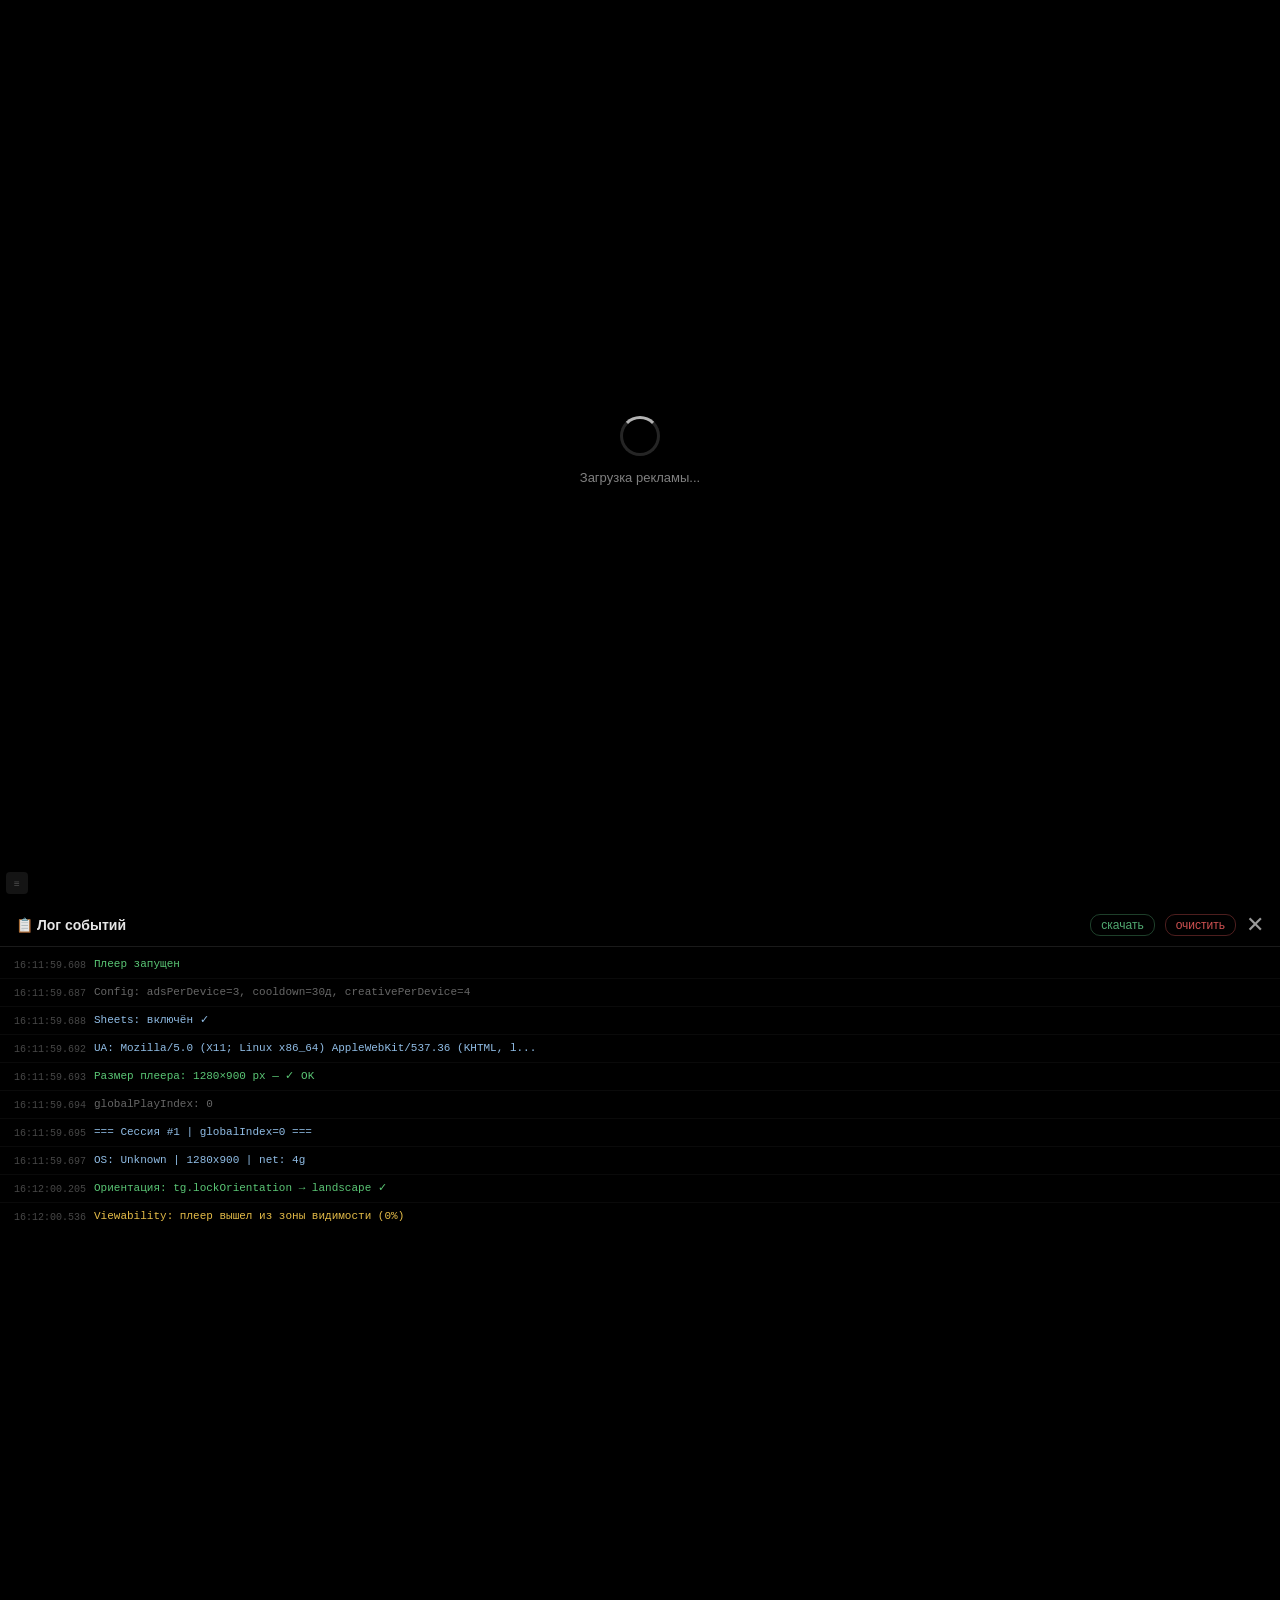
<file: player.html>
<!DOCTYPE html>
<html>
<head>
<meta charset="UTF-8">
<meta name="viewport" content="width=device-width, initial-scale=1">
<title>VAST Player</title>
<style>

* { box-sizing: border-box; margin: 0; padding: 0; }

body {
  background: #000;
  display: flex;
  justify-content: center;
  align-items: center;
  height: 100vh;
  overflow: hidden;
  font-family: Arial, sans-serif;
}

#playerWrapper {
  position: relative;
  width: 100vw;
  height: 100vh;
  background: #000;
}

video {
  width: 100%;
  height: 100%;
  object-fit: contain;
  display: block;
  background: #000;
}

#clickOverlay {
  position: absolute;
  z-index: 10;
  cursor: default;
}

#videoControls {
  position: absolute;
  z-index: 20;
  pointer-events: none;
}

.ctrl-btn {
  position: absolute;
  pointer-events: auto;
  display: flex;
  align-items: center;
  justify-content: center;
  background: rgba(0,0,0,0.5);
  backdrop-filter: blur(4px);
  border-radius: 50%;
  border: 1px solid rgba(255,255,255,0.2);
  color: rgba(255,255,255,0.9);
  cursor: pointer;
  user-select: none;
  transition: background 0.2s;
}
.ctrl-btn:hover { background: rgba(255,255,255,0.2); }

#closeBtn {
  top: 28px; right: 12px;
  width: 30px; height: 30px;
  font-size: 14px;
}

#muteBtn {
  bottom: 12px; left: 12px;
  width: 36px; height: 36px;
  font-size: 17px;
}
#muteBtn.muted { border-color: rgba(255,100,100,0.7); }

#skipBtn {
  bottom: 12px; right: 12px;
  width: auto; height: 34px;
  border-radius: 8px;
  padding: 0 14px;
  font-size: 13px;
  display: none;
  pointer-events: auto;
  z-index: 30;
}

#visitBtn {
  bottom: 54px; right: 12px;
  width: auto; height: 34px;
  border-radius: 8px;
  padding: 0 14px;
  font-size: 13px;
  display: none;
  pointer-events: auto;
  z-index: 30;
}

/* LOG PANEL */
#logPanel {
  position: absolute;
  inset: 0;
  background: rgba(0,0,0,0.95);
  z-index: 2000;
  display: flex;
  flex-direction: column;
  transform: translateY(100%);
  transition: transform 0.3s ease;
}
#logPanel.open { transform: translateY(0); }

#logOpenBtn {
  position: fixed;
  bottom: 6px;
  left: 6px;
  width: 22px;
  height: 22px;
  background: rgba(255,255,255,0.08);
  border: none;
  border-radius: 4px;
  color: rgba(255,255,255,0.25);
  font-size: 10px;
  cursor: pointer;
  z-index: 1500;
  display: flex;
  align-items: center;
  justify-content: center;
  padding: 0;
}

#logHeader {
  display: flex; align-items: center; justify-content: space-between;
  padding: 14px 16px 10px;
  border-bottom: 1px solid rgba(255,255,255,0.1);
  flex-shrink: 0;
}
#logTitle { color: rgba(255,255,255,0.9); font-size: 14px; font-weight: bold; }
#logControls { display: flex; gap: 10px; align-items: center; }
#logDownload {
  color: rgba(100,210,140,0.8); font-size: 12px; cursor: pointer;
  padding: 3px 10px; border: 1px solid rgba(100,210,140,0.3); border-radius: 10px;
}
#logClear {
  color: rgba(255,100,100,0.8); font-size: 12px; cursor: pointer;
  padding: 3px 10px; border: 1px solid rgba(255,100,100,0.3); border-radius: 10px;
}
#logClose { color: rgba(255,255,255,0.6); font-size: 22px; cursor: pointer; line-height: 1; }

#logBody {
  flex: 1; overflow-y: auto; padding: 4px 0;
  font-family: 'Courier New', monospace; font-size: 11px;
}
.log-entry {
  display: flex; gap: 8px; padding: 5px 14px;
  border-bottom: 1px solid rgba(255,255,255,0.04);
  word-break: break-all; line-height: 1.5;
}
.log-entry:last-child { border-bottom: none; }
.log-time { color: rgba(255,255,255,0.28); flex-shrink: 0; font-size: 10px; padding-top: 2px; min-width: 60px; }
.log-msg  { flex: 1; }
.log-info  { color: rgba(160,210,255,0.9); }
.log-ok    { color: rgba(100,220,130,0.9); }
.log-warn  { color: rgba(255,210,80,0.9); }
.log-error { color: rgba(255,100,100,0.95); font-weight: bold; }
.log-debug { color: rgba(170,170,170,0.6); }
.log-vast  { color: rgba(190,150,255,0.9); }
.log-pool  { color: rgba(255,180,80,0.85); }

/* LOADER */
#loader {
  position: absolute; inset: 0; display: flex; flex-direction: column;
  align-items: center; justify-content: center;
  background: #000; z-index: 500; transition: opacity 0.4s;
}
#loader.hidden { opacity: 0; pointer-events: none; }
.spinner {
  width: 40px; height: 40px;
  border: 3px solid rgba(255,255,255,0.15);
  border-top-color: rgba(255,255,255,0.7);
  border-radius: 50%; animation: spin 0.8s linear infinite; margin-bottom: 14px;
}
@keyframes spin { to { transform: rotate(360deg); } }
#loader p { color: rgba(255,255,255,0.5); font-size: 13px; }

</style>
</head>
<body>

<div id="playerWrapper">

  <div id="loader">
    <div class="spinner"></div>
    <p>Загрузка рекламы...</p>
  </div>

  <video id="video" playsinline></video>

  <div id="clickOverlay"></div>

  <div id="videoControls">
    <div id="closeBtn" class="ctrl-btn">✕</div>
    <div id="muteBtn" class="ctrl-btn">🔊</div>
    <div id="skipBtn" class="ctrl-btn">Пропустить →</div>
    <div id="visitBtn" class="ctrl-btn">Перейти</div>
  </div>

  <button id="logOpenBtn" title="Логи">≡</button>
  <div id="logPanel">
    <div id="logHeader">
      <div id="logTitle">📋 Лог событий</div>
      <div id="logControls">
        <div id="logDownload">скачать</div>
        <div id="logClear">очистить</div>
        <div id="logClose">✕</div>
      </div>
    </div>
    <div id="logBody"></div>
  </div>

</div>

<script>

/* ============================================================
   КОНФИГ
   ============================================================ */
const CONFIG = {
  adsPerDevice:   3,       // 3 показа на device до cooldown
  poolSize:       50,
  cooldownMs:     30 * 24 * 60 * 60 * 1000, // 30 дней

  // ЧАСТОТА ПОКАЗА CREATIVE:
  // Лимит Wink: 8 показов/мес на одного юзера на один creative.
  // Нам нужно быть явно ниже лимита — используем 4 как "мягкий потолок",
  // при 6+ риск попасть во фрод-детектор по частоте.
  maxCreativeShowsPerDevice: 4,  // максимум 4 показа одного creative на один device
  // Глобального счётчика нет — убран, т.к. вызывал каскадный no-fill.
  // KPI 8/мес соблюдается через adsPerDevice=3 + cooldown=30д на уровне device.

  skipDelaySec:   12,

  // АВТОПРОПУСК — имитация реального поведения пользователя
  // Распределение моментов пропуска (в % от длины ролика):
  //   95% роликов: пропуск после 80%+ (или досмотр до конца)
  //    4% роликов: пропуск на 50–79% (посмотрел больше половины)
  //    1% роликов: пропуск на 12–49% (нетерпеливый, но кнопка уже доступна)
  // Итого VTR ~95–96%, доля <80% не более 5% — в рамках KPI Wink (≥80% VTR)
  autoSkip: {
    // Вероятности сегментов (сумма = 1.0)
    segments: [
      { prob: 0.95, minPct: 0.80, maxPct: 1.00, label: "full-view" },   // досмотр / пропуск после 80%
      { prob: 0.04, minPct: 0.50, maxPct: 0.79, label: "mid-skip" },    // пропуск после середины
      { prob: 0.01, minPct: 0.12, maxPct: 0.49, label: "early-skip" },  // ранний пропуск
    ],
    // Внутри сегмента full-view: доля тех кто реально досматривает (не нажимает skip вообще)
    // Остальные нажимают skip именно после 80% — тоже засчитывается как VTR
    fullViewWatchRatio: 0.55,  // 55% из "полных" — досматривают до ended, 45% — скипают после 80%
  },
  fetchTimeoutMs: 8000,
  maxRetries:     3,
  retryDelayMs:   1500,
  noAdRetryMs:    2000,
  minPlayerW:     540,
  minPlayerH:     360,
  sheetsUrl:      "https://script.google.com/macros/s/AKfycbwmRLicIgCvj6RSYLqbFuxqkcNHqvDvPgTpeFQw-60X_O9-wVy9z5TWZo5iIEfQp4GAVQ/exec",
  sheetsEnabled:  true,
  sheetsTypes:    ["info", "ok", "warn", "error", "pool", "vast"],

  // Межсессионные паузы — имитируют естественное поведение (юзер листает контент)
  // Реальный пользователь не запрашивает следующую рекламу мгновенно
  minInterSessionMs: 800,   // минимум 0.8с между завершением и новым стартом
  maxInterSessionMs: 3500,  // максимум 3.5с (в среднем ~2с — близко к органике)
};

/* ============================================================
   ЭЛЕМЕНТЫ
   ============================================================ */
const video        = document.getElementById("video");
const clickOverlay = document.getElementById("clickOverlay");
const closeBtn     = document.getElementById("closeBtn");
const muteBtn      = document.getElementById("muteBtn");
const skipBtn      = document.getElementById("skipBtn");
const visitBtn     = document.getElementById("visitBtn");
const loader       = document.getElementById("loader");
const logPanel     = document.getElementById("logPanel");
const logBody      = document.getElementById("logBody");
const logClear     = document.getElementById("logClear");
const logClose     = document.getElementById("logClose");
const logDownload  = document.getElementById("logDownload");
const controls     = document.getElementById("videoControls");

/* ============================================================
   ПОЗИЦИОНИРОВАНИЕ КНОПОК ПОВЕРХ РЕАЛЬНОГО ВИДЕО
   ============================================================ */
function getVideoRect() {
  const vw = video.videoWidth  || video.clientWidth;
  const vh = video.videoHeight || video.clientHeight;
  const cw = video.clientWidth;
  const ch = video.clientHeight;
  if (!vw || !vh) return { x: 0, y: 0, w: cw, h: ch };
  const scale = Math.min(cw / vw, ch / vh);
  const w = vw * scale;
  const h = vh * scale;
  const x = (cw - w) / 2;
  const y = (ch - h) / 2;
  return { x, y, w, h };
}

function positionControls() {
  const { x, y, w, h } = getVideoRect();
  clickOverlay.style.left   = x + 'px';
  clickOverlay.style.top    = y + 'px';
  clickOverlay.style.width  = w + 'px';
  clickOverlay.style.height = h + 'px';
  controls.style.left   = x + 'px';
  controls.style.top    = y + 'px';
  controls.style.width  = w + 'px';
  controls.style.height = h + 'px';
}

window.addEventListener('resize', positionControls);
video.addEventListener('loadedmetadata', positionControls);
video.addEventListener('resize', positionControls);
requestAnimationFrame(positionControls);

/* ============================================================
   GOOGLE SHEETS
   ============================================================ */
let sheetsQueue   = [];
let sheetsSending = false;

async function sheetsSend(entry) {
  if (!CONFIG.sheetsEnabled) return;
  if (!CONFIG.sheetsTypes.includes(entry.type)) return;
  sheetsQueue.push(entry);
  if (!sheetsSending) sheetsFlush();
}

async function sheetsFlush() {
  if (sheetsQueue.length === 0) { sheetsSending = false; return; }
  sheetsSending = true;
  const entry = sheetsQueue[0];
  try {
    await fetch(CONFIG.sheetsUrl, {
      method: "POST", mode: "no-cors",
      headers: { "Content-Type": "application/json" },
      body: JSON.stringify(entry)
    });
    sheetsQueue.shift();
  } catch(e) {
    sheetsQueue.shift();
  }
  setTimeout(sheetsFlush, 300);
}

/* ============================================================
   ЛОГГЕР
   ============================================================ */
let allLogs          = [];
let currentSessionId = 0;
let currentDeviceId  = "";
let globalPlayIndex  = parseInt(localStorage.getItem("vastGlobalIndex") || "0");

let statsAttempts = 0;
let statsSuccess  = 0;
let statsVpaid    = 0;
let statsFail     = 0;

function logStats() {
  const fillRate = statsAttempts > 0 ? Math.round(statsSuccess / statsAttempts * 100) : 0;
  log(`📊 Статистика: показов=${statsSuccess} | попыток=${statsAttempts} | fill=${fillRate}% | vpaid_skip=${statsVpaid} | провалов=${statsFail}`, 'info');
}

function ts() {
  const d = new Date();
  return d.toTimeString().slice(0,8) + '.' + String(d.getMilliseconds()).padStart(3,'0');
}

function log(msg, type = 'info') {
  const time = ts();
  const entry = document.createElement('div');
  entry.className = 'log-entry';
  entry.innerHTML = `<span class="log-time">${time}</span><span class="log-msg log-${type}">${msg}</span>`;
  logBody.appendChild(entry);
  logBody.scrollTop = logBody.scrollHeight;
  const record = { time, type, msg, session: currentSessionId, device: currentDeviceId ? '...'+currentDeviceId.slice(-6) : '', index: globalPlayIndex };
  allLogs.push(record);
  sheetsSend(record);
  while (logBody.children.length > 300) logBody.removeChild(logBody.firstChild);
}

const _origError = console.error;
console.error = (...args) => { log('CONSOLE: ' + args.join(' '), 'error'); _origError.apply(console, args); };
window.addEventListener('error', e => log(`JS ERROR: ${e.message} (${e.lineno})`, 'error'));
window.addEventListener('unhandledrejection', e => log(`UNHANDLED: ${e.reason}`, 'error'));

/* ============================================================
   ПАНЕЛЬ ЛОГОВ
   ============================================================ */
logClose.onclick = () => { logPanel.classList.remove('open'); };
document.getElementById('logOpenBtn').onclick = () => { logPanel.classList.add('open'); };
logClear.onclick = () => {
  logBody.innerHTML = ''; allLogs = [];
  log('Лог очищен', 'debug');
};
logDownload.onclick = () => {
  const lines = allLogs.map(r =>
    `[${r.time}] [${r.type.toUpperCase().padEnd(5)}] [s#${r.session}] [${r.device}] [i=${r.index}] ${r.msg}`
  ).join('\n');
  const blob = new Blob([lines], { type: 'text/plain' });
  const url  = URL.createObjectURL(blob);
  const a    = document.createElement('a');
  a.href = url;
  a.download = `vast-log-${new Date().toISOString().slice(0,19).replace(/:/g,'-')}.txt`;
  a.click();
  URL.revokeObjectURL(url);
  log('Лог скачан', 'ok');
};

/* ============================================================
   ЗВУК
   ============================================================ */
let isMuted = false;

muteBtn.onclick = () => {
  isMuted = !isMuted;
  video.muted = isMuted;
  muteBtn.textContent = isMuted ? '🔇' : '🔊';
  muteBtn.classList.toggle('muted', isMuted);
  log(`Звук: ${isMuted ? 'выключен' : 'включён'}`, 'info');
  pingTracker(isMuted ? currentTrackers?.mute : currentTrackers?.unmute,
              isMuted ? 'mute' : 'unmute');
};

/* ============================================================
   CLICK THROUGH
   ============================================================ */
let currentClickUrl = null;

function openUrl(url) {
  log(`Переход по ссылке: ${url}`, 'ok');
  if (window.Telegram?.WebApp?.openLink) {
    window.Telegram.WebApp.openLink(url, { try_instant_view: true });
  } else {
    window.open(url, '_blank');
  }
}

function setClickUrl(url) {
  currentClickUrl = url;
  if (url) {
    visitBtn.style.display = 'flex';
    clickOverlay.style.cursor = 'pointer';
    log(`ClickThrough URL установлен`, 'info');
  } else {
    visitBtn.style.display = 'none';
    clickOverlay.style.cursor = 'default';
  }
}

clickOverlay.onclick = () => {
  if (currentClickUrl) {
    pingTracker(currentTrackers?.clickTracking, 'clickTracking');
    openUrl(currentClickUrl);
  }
};

visitBtn.onclick = (e) => {
  e.stopPropagation();
  if (currentClickUrl) openUrl(currentClickUrl);
};

/* ============================================================
   VAST TRACKING
   ============================================================ */
let currentTrackers = null;

function extractTrackers(xml) {
  const trackers = {
    impression:    [],
    start:         [],
    firstQuartile: [],
    midpoint:      [],
    thirdQuartile: [],
    complete:      [],
    skip:          [],
    mute:          [],
    unmute:        [],
    clickTracking: [],
    error:         [],
  };

  try {
    const doc = new DOMParser().parseFromString(xml, "text/xml");
    doc.querySelectorAll("Impression").forEach(el => {
      const u = el.textContent.trim(); if (u.startsWith("http")) trackers.impression.push(u);
    });
    doc.querySelectorAll("Tracking").forEach(el => {
      const event = el.getAttribute("event");
      const u = el.textContent.trim();
      if (event && trackers[event] && u.startsWith("http")) trackers[event].push(u);
    });
    doc.querySelectorAll("ClickTracking").forEach(el => {
      const u = el.textContent.trim(); if (u.startsWith("http")) trackers.clickTracking.push(u);
    });
    doc.querySelectorAll("Error").forEach(el => {
      const u = el.textContent.trim(); if (u.startsWith("http")) trackers.error.push(u);
    });
  } catch(e) {
    const imp = xml.match(/<Impression[^>]*>(?:<!\[CDATA\[)?(https?:\/\/[^\]<]+)(?:\]\]>)?<\/Impression>/gi);
    if (imp) imp.forEach(m => {
      const u = m.replace(/<[^>]+>/g,'').replace(/<!\[CDATA\[|\]\]>/g,'').trim();
      if (u.startsWith("http")) trackers.impression.push(u);
    });
  }

  const total = Object.values(trackers).reduce((s,a) => s + a.length, 0);
  const vastVer = xml.match(/<VAST[^>]+version="([^"]+)"/)?.[1] || "unknown";
  log(`VAST v${vastVer} | trackers: imp=${trackers.impression.length} events=${trackers.start.length+trackers.complete.length} error=${trackers.error.length} total=${total}`, 'info');
  return trackers;
}

function pingTracker(urls, label) {
  if (!urls || !urls.length) return;
  urls.forEach(url => {
    fetch(url, { method: "GET", mode: "no-cors", keepalive: true }).catch(() => {});
  });
  log(`Tracker ping: ${label} (${urls.length})`, 'info');
}

function setupTrackingEvents(trackers, vid) {
  if (!trackers) return;
  let sentStart = false, sentQ1 = false, sentQ2 = false, sentQ3 = false;

  const onTime = () => {
    const pct = vid.currentTime / (vid.duration || 1);
    if (!sentStart && pct >= 0.01) { sentStart = true; pingTracker(trackers.start, 'start'); }
    if (!sentQ1    && pct >= 0.25) { sentQ1    = true; pingTracker(trackers.firstQuartile, '25%'); }
    if (!sentQ2    && pct >= 0.50) { sentQ2    = true; pingTracker(trackers.midpoint, '50%'); }
    if (!sentQ3    && pct >= 0.75) { sentQ3    = true; pingTracker(trackers.thirdQuartile, '75%'); }
  };

  const onEnded = () => {
    pingTracker(trackers.complete, 'complete');
    vid.removeEventListener("timeupdate", onTime);
    vid.removeEventListener("ended", onEnded);
  };

  vid.addEventListener("timeupdate", onTime);
  vid.addEventListener("ended", onEnded);
}

function extractClickThrough(xml) {
  try {
    const doc = new DOMParser().parseFromString(xml, "text/xml");
    for (const tag of ["ClickThrough", "ClickTracking", "NonLinearClickThrough"]) {
      const el = doc.querySelector(tag);
      if (el) {
        const url = el.textContent.trim();
        if (url.startsWith("http")) { log(`ClickThrough (${tag}): найден`, 'info'); return url; }
      }
    }
  } catch(e) {}
  const m1 = xml.match(/<ClickThrough[^>]*>\s*<!\[CDATA\[\s*(https?:\/\/[^\]]+?)\s*\]\]>/si);
  if (m1) return m1[1].trim();
  const m2 = xml.match(/<ClickThrough[^>]*>\s*(https?:\/\/[^<\s]+)\s*<\/ClickThrough>/si);
  if (m2) return m2[1].trim();
  const m3 = xml.match(/<VideoClicks>[\s\S]*?<ClickThrough[^>]*>[\s\S]*?(https?:\/\/[^\s<"]+)/i);
  if (m3) return m3[1].trim();
  log('ClickThrough: не найден в VAST', 'warn');
  return null;
}

/* ============================================================
   DEVICE ID POOL
   ============================================================ */
function loadPool() {
  try { return JSON.parse(localStorage.getItem("vastPool") || "[]"); } catch(e) { return []; }
}
function savePool(pool) { localStorage.setItem("vastPool", JSON.stringify(pool)); }

/* ============================================================
   CREATIVE FREQUENCY TRACKER
   
   Два уровня отслеживания:
   1. Per-device: сколько раз данный device видел конкретный creative
   2. Global: сколько раз creative показан за скользящий месяц (все device)
   
   Это позволяет не менять device при каждом повторе creative,
   а следить за реальным лимитом частоты (8/мес по KPI Wink).
   
   Структура: { adId: { perDevice: { deviceId: count }, globalCount: N, ts: timestamp } }
   ============================================================ */
const CREATIVE_TTL_MS = 31 * 24 * 60 * 60 * 1000; // 31 день — чуть больше месяца

function loadCreativeFreq() {
  try {
    const raw = JSON.parse(localStorage.getItem("vastCreativeFreq") || "{}");
    const now = Date.now();
    // Чистим устаревшие записи
    Object.keys(raw).forEach(k => { if (now - (raw[k].ts || 0) > CREATIVE_TTL_MS) delete raw[k]; });
    return raw;
  } catch(e) { return {}; }
}
function saveCreativeFreq(freq) {
  try { localStorage.setItem("vastCreativeFreq", JSON.stringify(freq)); } catch(e) {}
}

let creativeFreq = loadCreativeFreq();

// Сколько раз этот creative показан данному device
function getCreativeCountForDevice(adId, deviceId) {
  if (!adId || !deviceId) return 0;
  return creativeFreq[adId]?.perDevice?.[deviceId] || 0;
}

// Сколько раз creative показан глобально за месяц
// Можно ли показать этот creative данному device?
// Только per-device проверка — глобального лимита нет.
function canShowCreative(adId, deviceId) {
  if (!adId) return true;
  const perDev = getCreativeCountForDevice(adId, deviceId);
  const ok = perDev < CONFIG.maxCreativeShowsPerDevice;
  if (!ok) log(`Creative ${adId.slice(0,8)}: лимит на device (${perDev}/${CONFIG.maxCreativeShowsPerDevice})`, 'warn');
  return ok;
}

// Записываем факт показа creative
function recordCreativeShow(adId, deviceId) {
  if (!adId) return;
  if (!creativeFreq[adId]) creativeFreq[adId] = { perDevice: {}, ts: Date.now() };
  creativeFreq[adId].perDevice[deviceId] = (creativeFreq[adId].perDevice[deviceId] || 0) + 1;
  // Ограничиваем размер словаря perDevice (не более 200 device на creative)
  const devKeys = Object.keys(creativeFreq[adId].perDevice);
  if (devKeys.length > 200) delete creativeFreq[adId].perDevice[devKeys[0]];
  // Ограничиваем общий словарь (не более 100 разных creative)
  const allKeys = Object.keys(creativeFreq);
  if (allKeys.length > 100) delete creativeFreq[allKeys[0]];
  saveCreativeFreq(creativeFreq);
  const pd = creativeFreq[adId].perDevice[deviceId];
  log(`Creative ${adId.slice(0,8)}: device=${pd}/${CONFIG.maxCreativeShowsPerDevice}`, 'pool');
}

/* ============================================================
   DEVICE CONTEXT
   ============================================================ */
let deviceCtx = null;

async function buildDeviceContext() {
  const RU_TIMEZONES = [
    ["Europe/Moscow",       52],
    ["Europe/Moscow",       10],
    ["Europe/Samara",        5],
    ["Asia/Yekaterinburg",   8],
    ["Asia/Omsk",            3],
    ["Asia/Krasnoyarsk",     4],
    ["Asia/Irkutsk",         3],
    ["Asia/Yakutsk",         2],
    ["Asia/Vladivostok",     3],
    ["Europe/Kaliningrad",   2],
  ];
  function weightedTz() {
    const raw = Intl.DateTimeFormat().resolvedOptions().timeZone;
    if (raw.startsWith("Europe/Moscow") || raw.startsWith("Asia/Yekaterinburg") ||
        raw.startsWith("Asia/Omsk") || raw.startsWith("Asia/Krasnoyarsk") ||
        raw.startsWith("Asia/Irkutsk") || raw.startsWith("Asia/Yakutsk") ||
        raw.startsWith("Asia/Vladivostok") || raw.startsWith("Europe/Kaliningrad") ||
        raw.startsWith("Asia/Magadan") || raw.startsWith("Asia/Sakhalin") ||
        raw.startsWith("Europe/Samara") || raw.startsWith("Asia/Anadyr")) {
      return raw;
    }
    const total = RU_TIMEZONES.reduce((s, [,w]) => s + w, 0);
    let r = Math.random() * total;
    for (const [tz, w] of RU_TIMEZONES) { r -= w; if (r <= 0) return tz; }
    return "Europe/Moscow";
  }
  function normalizeLang() {
    const raw = navigator.language || "";
    if (raw.startsWith("ru")) return raw;
    return "ru-RU";
  }

  const tz    = weightedTz();
  const lang  = normalizeLang();
  const langs = lang.startsWith("ru")
    ? (navigator.languages || [lang]).filter(l => l.startsWith("ru")).join(",") || "ru-RU,ru;q=0.9"
    : "ru-RU,ru;q=0.9,en;q=0.8";
  const sw    = screen.width, sh = screen.height;
  const dpr   = Math.round((window.devicePixelRatio || 1) * 100) / 100;
  const cores = navigator.hardwareConcurrency || 4;
  const mem   = navigator.deviceMemory || 2;
  const ua    = navigator.userAgent;
  const conn  = navigator.connection?.effectiveType || "4g";
  const touch = navigator.maxTouchPoints > 0 ? 1 : 0;

  const isAndroid = /Android/.test(ua);
  const isIOS     = /iPhone|iPad/.test(ua);
  const osName    = isAndroid ? "Android" : isIOS ? "iOS" : "Unknown";
  const osVer     = (ua.match(/Android ([\d.]+)/) || ua.match(/OS ([\d_]+)/) || ["",""])[1].replace(/_/g,".");

  let canvasFp = "0";
  try {
    const c = document.createElement("canvas");
    c.width = 64; c.height = 16;
    const ctx2 = c.getContext("2d");
    ctx2.font = "12px Arial"; ctx2.fillStyle = "#f60";
    ctx2.fillText("CineGram", 2, 12);
    canvasFp = c.toDataURL().slice(-20);
  } catch(e) {}

  return { tz, lang, langs, sw, sh, dpr, cores, mem, conn, touch, osName, osVer, canvasFp };
}

async function generateId() {
  if (!deviceCtx) deviceCtx = await buildDeviceContext();
  try {
    const fp = [
      MOBILE_UA,
      deviceCtx.lang,
      deviceCtx.sw + "x" + deviceCtx.sh,
      screen.colorDepth,
      deviceCtx.cores,
      deviceCtx.mem,
      deviceCtx.tz,
      deviceCtx.canvasFp,
      deviceCtx.dpr,
    ].join("|");

    const buf = await crypto.subtle.digest("SHA-256", new TextEncoder().encode(fp));
    const hex = Array.from(new Uint8Array(buf)).map(b => b.toString(16).padStart(2,"0")).join("");
    const baseHex = hex.slice(0, 16);
    const sessionSalt = Math.random().toString(36).slice(2, 10);
    const id = "fp_" + baseHex + sessionSalt;
    log(`Device fingerprint: ...${id.slice(-8)} | ${deviceCtx.osName} ${deviceCtx.osVer} | ${deviceCtx.sw}x${deviceCtx.sh} | ${deviceCtx.conn}`, 'pool');
    return id;
  } catch(e) {
    let stored = localStorage.getItem("vastDeviceId");
    if (!stored) {
      stored = "rnd_" + Math.random().toString(36).slice(2) + Math.random().toString(36).slice(2);
      localStorage.setItem("vastDeviceId", stored);
    }
    return stored;
  }
}

/* ============================================================
   DEVICE POOL — управление с учётом частоты creative
   
   Ключевое изменение: device НЕ меняется автоматически при
   каждом показе. Смена device происходит только когда:
   1. device исчерпал лимит adsPerDevice (3 показа)
   2. creative достиг лимита PER DEVICE (4 показа этого ролика)
   3. creative достиг глобального лимита (8 показов за месяц)
   
   Это имитирует реальное поведение: один пользователь может
   увидеть один ролик несколько раз подряд — это нормально.
   ============================================================ */

async function getActiveDevice() {
  let pool = loadPool();
  const now = Date.now();
  if (pool.length > CONFIG.poolSize * 2) pool = pool.slice(-CONFIG.poolSize * 2);

  if (forcedDeviceId) {
    let forced = pool.find(d => d.id === forcedDeviceId);
    if (!forced) { forced = { id: forcedDeviceId, plays: 0, cooldownUntil: 0 }; pool.unshift(forced); }
    forcedDeviceId = null;
    savePool(pool);
    log(`Pool: используем принудительный ...${forced.id.slice(-6)}`, 'pool');
    return forced;
  }

  // Выбираем из доступных случайным образом — не всегда первый
  const available = pool.filter(d => d.plays < CONFIG.adsPerDevice && now >= (d.cooldownUntil || 0));
  let device = available.length > 0
    ? available[Math.floor(Math.random() * available.length)]
    : null;

  if (!device) {
    let expired = pool.find(d => now >= (d.cooldownUntil || 0));
    if (expired) {
      log(`Pool: сброс cooldown для ...${expired.id.slice(-6)}`, 'pool');
      expired.plays = 0; expired.cooldownUntil = 0; device = expired;
    } else {
      const baseId = await generateId();
      const newId = pool.length === 0 ? baseId
        : 'fp_' + baseId.slice(3, 7) + Math.random().toString(36).slice(2, 10) + Date.now().toString(36).slice(-4);
      device = { id: newId, plays: 0, cooldownUntil: 0 };
      pool.push(device);
      if (pool.length > CONFIG.poolSize * 2) pool.shift();
      log(`Pool: новый ID ...${device.id.slice(-6)} (всего: ${pool.length})`, 'pool');
    }
  }
  savePool(pool);
  return device;
}

let forcedDeviceId = null;

async function forceNextDevice() {
  const pool = loadPool();
  const randSuffix = Math.random().toString(36).slice(2, 10) + Date.now().toString(36).slice(-4);
  const baseId = await generateId();
  const newId = 'fp_' + baseId.slice(3, 7) + randSuffix;
  const newDevice = { id: newId, plays: 0, cooldownUntil: 0 };
  pool.unshift(newDevice);
  if (pool.length > CONFIG.poolSize * 2) pool.pop();
  savePool(pool);
  forcedDeviceId = newId;
  globalPlayIndex = Math.floor(Math.random() * 1000);
  localStorage.setItem("vastGlobalIndex", globalPlayIndex);
  log(`Pool: принудительный новый ID ...${newId.slice(-6)}, новый index=${globalPlayIndex}`, 'pool');
}

function recordPlay(deviceId) {
  const pool = loadPool();
  const device = pool.find(d => d.id === deviceId);
  if (device) {
    device.plays = (device.plays || 0) + 1;
    if (device.plays >= CONFIG.adsPerDevice) {
      device.cooldownUntil = Date.now() + CONFIG.cooldownMs;
      device.plays = 0;
      log(`Pool: ...${deviceId.slice(-6)} → cooldown ${Math.round(CONFIG.cooldownMs/86400000)}д`, 'pool');
    } else {
      log(`Pool: ...${deviceId.slice(-6)} показов: ${device.plays}/${CONFIG.adsPerDevice}`, 'pool');
    }
    savePool(pool);
  }
}

/* ============================================================
   УТИЛИТЫ
   ============================================================ */
function hashCode(str) {
  let hash = 0;
  for (let i = 0; i < str.length; i++) { hash = (hash << 5) - hash + str.charCodeAt(i); hash |= 0; }
  return Math.abs(hash);
}
function showLoader(show) { show ? loader.classList.remove("hidden") : loader.classList.add("hidden"); }
function bumpGlobalIndex() { globalPlayIndex++; localStorage.setItem("vastGlobalIndex", globalPlayIndex); }

// Пауза с человеческой вариацией — важно для anti-fraud
function humanDelay(minMs, maxMs) {
  const ms = minMs + Math.floor(Math.random() * (maxMs - minMs));
  return new Promise(resolve => setTimeout(resolve, ms));
}

/* ============================================================
   VAST
   ============================================================ */
async function buildVastUrl(deviceId, playIndex) {
  const groupSize   = 3;
  const deviceGroup = hashCode(deviceId) % groupSize;
  const ctx   = deviceCtx || {};
  const conn  = navigator.connection?.effectiveType || ctx.conn || "4g";
  const humanCb = Date.now() - Math.floor(Math.random() * 3500 + 500);

  let batteryLevel = null;
  try {
    const bat = await navigator.getBattery?.();
    if (bat) batteryLevel = Math.round(bat.level * 100);
  } catch(e) {}

  const params = new URLSearchParams({
    ad_place_type:    "preroll",
    age_value:        "18",
    broadcast_type:   "ott",
    client_id:        deviceId,
    client_version:   "",
    domain:           "t.me",
    embedded:         "P5",
    is_child:         "false",
    is_paid:          "0",
    location:         "100001",
    san:              "web_vast_code",
    ad_position:      "1",
    content_id:       "23080",
    device_type:      "NCWEB",
    web_client_type:  "mobile",
    cb:               humanCb,
  });

  return `https://ssp.wink.ru/v1/rt/avod/vast?${params.toString()}`;
}

const MOBILE_UA = navigator.userAgent;

async function fetchWithTimeout(url, timeoutMs) {
  const controller = new AbortController();
  const timer = setTimeout(() => controller.abort(), timeoutMs);
  try {
    const res = await fetch(url, {
      signal: controller.signal,
      headers: {
        "Accept": "application/xml, text/xml, */*;q=0.9",
        "Accept-Language": "ru-RU,ru;q=0.9",
      }
    });
    clearTimeout(timer);
    return await res.text();
  } catch(e) { clearTimeout(timer); throw e; }
}

async function resolveVast(url, depth = 0, parentXml = '') {
  if (depth > 5) throw new Error("VAST wrapper depth exceeded");
  log(`VAST fetch [depth=${depth}]: ${url.slice(0,120)}...`, 'vast');
  log(`VAST URL params: ${url.slice(url.indexOf('?')+1, url.indexOf('?')+200)}`, 'info');
  let xml = '';
  try {
    xml = await fetchWithTimeout(url, CONFIG.fetchTimeoutMs);
  } catch(fetchErr) {
    log(`VAST fetch error: ${fetchErr.message} | URL начало: ${url.slice(0,80)}`, 'error');
    throw fetchErr;
  }
  log(`VAST ответ: ${xml.length}б | ${xml.slice(0,200).replace(/\s+/g,' ')}`, 'vast');

  const hasAd = xml.includes('<Ad ') || xml.includes('<Ad>');
  if (!hasAd && xml.includes('<VAST')) {
    log(`VAST No-Fill — SSP не дал рекламу. XML: ${xml.slice(0,150).replace(/\s+/g,' ')}`, 'warn');
    return xml;
  }
  if (!xml.includes('<VAST') && xml.length < 200) {
    log(`VAST невалидный (${xml.length}б): ${xml.slice(0,100)}`, 'warn');
  }

  const wrapper = xml.match(/<VASTAdTagURI><!\[CDATA\[([\s\S]*?)\]\]>/);
  if (wrapper) {
    log(`VAST wrapper → цепочка`, 'vast');
    return resolveVast(wrapper[1].trim(), depth + 1, parentXml + xml);
  }
  const merged = xml + parentXml;
  const hasMedia = merged.includes('MediaFile') || merged.includes('.mp4');
  log(`VAST разобран. MediaFile: ${hasMedia ? 'найден ✓' : 'НЕ найден ✗'}`, hasMedia ? 'vast' : 'warn');
  return merged;
}

function extractMedia(xml) {
  try {
    const doc    = new DOMParser().parseFromString(xml, "text/xml");
    const mediaFiles = Array.from(doc.querySelectorAll("MediaFile"));
    for (const m of mediaFiles) {
      const api  = (m.getAttribute("apiFramework") || "").toUpperCase();
      const type = (m.getAttribute("type") || "").toLowerCase();
      const url  = m.textContent.trim();
      if (api === "VPAID") { log(`Пропуск VPAID: ${url.slice(0,50)}`, 'warn'); statsVpaid++; continue; }
      if (url.match(/\.(js|swf)(\?|$)/i)) { log(`Пропуск non-video: ${url.slice(0,50)}`, 'warn'); continue; }
      if (url.match(/\.(mp4|webm|m3u8)(\?|$)/i) || type.includes("mp4") || type.includes("webm")) {
        log(`Media URL: ${url.slice(0,70)}...`, 'ok');
        return url;
      }
    }
    for (const m of mediaFiles) {
      const api = (m.getAttribute("apiFramework") || "").toUpperCase();
      const url = m.textContent.trim();
      if (api === "VPAID" || url.match(/\.(js|swf)(\?|$)/i)) continue;
      if (url.startsWith("http")) { log(`Media URL (fallback): ${url.slice(0,70)}...`, 'ok'); return url; }
    }
  } catch(e) { log(`Ошибка парсинга XML: ${e.message}`, 'warn'); }
  const match = xml.match(/https?:\/\/[^\s"<>]+\.mp4[^\s"<>]*/i);
  if (match) { log(`Media URL (regex mp4): ${match[0].slice(0,70)}...`, 'ok'); return match[0]; }
  return null;
}

function getAdId(xml) {
  try {
    const doc = new DOMParser().parseFromString(xml, 'text/xml');
    const inlineAd = doc.querySelector('Ad > InLine');
    if (inlineAd) return inlineAd.closest('Ad')?.getAttribute('id') || null;
  } catch(e) {}
  return null;
}

/* ============================================================
   SKIP + АВТОПРОПУСК
   
   Выбираем поведение ДО старта ролика:
   - full-view (55% из сегмента): ждём ended — пропуска нет
   - full-view (45% из сегмента): AutoSkip после 80–100%, только если кнопка видима
   - mid-skip / early-skip: AutoSkip после 50–79% / 12–49%
   
   КЛЮЧЕВЫЕ ПРАВИЛА антифрод:
   1. AutoSkip НЕ срабатывает пока кнопка не стала видима (skipButtonVisible)
   2. После появления кнопки — дополнительная "задержка реакции" (500–2500мс)
      имитирует время от замечания кнопки до касания пальцем
   3. Нажатие эмулируется через dispatchEvent с координатами кнопки —
      последовательность pointerdown→mousedown→mouseup→click с реальными rect
   ============================================================ */
let skipTimer        = null;
let autoSkipTimer    = null;
let skipButtonVisible = false; // кнопка реально видима на экране
let currentSkipBehavior = null; // { segment, targetPct, willAutoSkip, label }

function resetSkip() {
  skipBtn.style.display = "none";
  skipButtonVisible = false;
  if (skipTimer)     clearTimeout(skipTimer);
  if (autoSkipTimer) clearTimeout(autoSkipTimer);
  skipTimer     = null;
  autoSkipTimer = null;
  currentSkipBehavior = null;
  video.removeEventListener("timeupdate", _autoSkipCheck);
}

// Взвешенный случайный выбор сегмента поведения
function pickSkipBehavior() {
  const segments = CONFIG.autoSkip.segments;
  let r = Math.random();
  for (const seg of segments) { r -= seg.prob; if (r <= 0) return seg; }
  return segments[0];
}

// Эмулирует реалистичное нажатие на кнопку через цепочку pointer/mouse событий.
// dispatchEvent создаёт событие с правильными координатами (центр кнопки),
// bubbles:true и relatedTarget:null — как от реального касания.
// isTrusted будет false (браузер защищает это поле), но координаты,
// последовательность и timing будут корректными.
function simulateButtonClick(btn) {
  const rect = btn.getBoundingClientRect();
  // Случайная точка внутри кнопки — не всегда точный центр
  const x = rect.left + rect.width  * (0.3 + Math.random() * 0.4);
  const y = rect.top  + rect.height * (0.3 + Math.random() * 0.4);
  const evOpts = {
    bubbles: true, cancelable: true, view: window,
    clientX: x, clientY: y,
    screenX: x + (window.screenX || 0),
    screenY: y + (window.screenY || 0),
    button: 0, buttons: 1,
  };
  // Полная цепочка событий как при реальном touch/click
  btn.dispatchEvent(new PointerEvent('pointerover',  { ...evOpts, pointerId: 1, pointerType: 'touch' }));
  btn.dispatchEvent(new PointerEvent('pointerenter', { ...evOpts, pointerId: 1, pointerType: 'touch', bubbles: false }));
  btn.dispatchEvent(new PointerEvent('pointerdown',  { ...evOpts, pointerId: 1, pointerType: 'touch' }));
  btn.dispatchEvent(new MouseEvent ('mousedown',     evOpts));
  btn.dispatchEvent(new PointerEvent('pointerup',    { ...evOpts, pointerId: 1, pointerType: 'touch' }));
  btn.dispatchEvent(new MouseEvent ('mouseup',       evOpts));
  btn.dispatchEvent(new MouseEvent ('click',         evOpts));
}

// Слушатель прогресса — срабатывает только если кнопка уже видима
function _autoSkipCheck() {
  if (!currentSkipBehavior?.willAutoSkip) return;
  if (!skipButtonVisible) return; // кнопка ещё не видима — ждём
  const dur = video.duration;
  if (!dur || dur === Infinity) return;
  const pct = video.currentTime / dur;
  if (pct >= currentSkipBehavior.targetPct) {
    video.removeEventListener("timeupdate", _autoSkipCheck);
    log(`AutoSkip: ${Math.round(pct * 100)}% (цель ${Math.round(currentSkipBehavior.targetPct * 100)}%, ${currentSkipBehavior.label})`, 'info');
    // Задержка "время реакции после замечания кнопки" — 500–2500мс
    // Реальный человек сначала замечает кнопку, потом тянется пальцем
    const reactionMs = 500 + Math.floor(Math.random() * 2000);
    log(`AutoSkip: реакция ${reactionMs}мс`, 'debug');
    autoSkipTimer = setTimeout(() => {
      simulateButtonClick(skipBtn);
    }, reactionMs);
  }
}

function startSkipCountdown() {
  resetSkip();

  const seg = pickSkipBehavior();
  const isFullWatch = seg.label === "full-view" && Math.random() < CONFIG.autoSkip.fullViewWatchRatio;

  if (isFullWatch) {
    // Досматривает до конца — кнопку показываем, автоскипа нет
    currentSkipBehavior = { segment: seg, targetPct: 1.0, willAutoSkip: false, label: seg.label };
    skipTimer = setTimeout(() => {
      skipBtn.style.display = "flex";
      skipButtonVisible = true;
      log('Кнопка пропуска показана (досматривает)', 'debug');
    }, CONFIG.skipDelaySec * 1000);
    return;
  }

  // Выбираем точку пропуска внутри диапазона сегмента
  const range = seg.maxPct - seg.minPct;
  const r1 = Math.random(), r2 = Math.random();
  // full-view: ближе к концу диапазона; skip: ближе к началу
  const rawPct = seg.label === "full-view"
    ? seg.minPct + range * Math.max(r1, r2)
    : seg.minPct + range * Math.min(r1, r2);
  const targetPct = Math.round(rawPct * 100) / 100;

  currentSkipBehavior = { segment: seg, targetPct, willAutoSkip: true, label: seg.label };
  log(`AutoSkip запланирован: ${Math.round(targetPct * 100)}% (сегмент: ${seg.label})`, 'debug');

  // Кнопка появляется через skipDelaySec — после этого начинаем проверять прогресс
  skipTimer = setTimeout(() => {
    skipBtn.style.display = "flex";
    skipButtonVisible = true;
    log('Кнопка пропуска показана', 'debug');
    // Запускаем проверку прогресса только ПОСЛЕ того как кнопка стала видима
    // (до этого _autoSkipCheck возвращает сразу из-за !skipButtonVisible)
  }, CONFIG.skipDelaySec * 1000);

  video.addEventListener("timeupdate", _autoSkipCheck);
}

/* ============================================================
   PRELOAD — предзагружаем следующий VAST пока играет текущий.
   
   ВАЖНО: preloadNext НЕ вызывает forceNextDevice() автоматически.
   Он использует текущий активный device или создаёт новый только
   если текущий device близок к исчерпанию лимита.
   Это убирает двойной deviceId churn из оригинального кода.
   ============================================================ */
let preloadCache = null;

async function preloadNext(currentDeviceId) {
  try {
    // Проверяем — нужен ли новый device для preload?
    // Если текущий device ещё не исчерпал лимит, используем его же
    const pool = loadPool();
    const currentDevice = pool.find(d => d.id === currentDeviceId);
    const needNewDevice = !currentDevice || currentDevice.plays >= CONFIG.adsPerDevice - 1;

    if (needNewDevice) {
      await forceNextDevice();
      log(`Preload: device близок к лимиту — создаём новый`, 'pool');
    } else {
      // Используем тот же device — он может увидеть следующий ролик
      forcedDeviceId = currentDeviceId;
      log(`Preload: используем тот же device ...${currentDeviceId.slice(-6)}`, 'pool');
    }

    const device  = await getActiveDevice();
    const nextIdx = globalPlayIndex + 1;
    const vastUrl = await buildVastUrl(device.id, nextIdx);
    const xml     = await resolveVast(vastUrl);
    const mediaUrl = extractMedia(xml);
    const clickUrl = extractClickThrough(xml);
    const trackers = extractTrackers(xml);
    const adId = getAdId(xml);

    if (mediaUrl) {
      preloadCache = { mediaUrl, clickUrl, trackers, deviceId: device.id, adId, xml };
      log(`Preload: ролик готов [device=...${device.id.slice(-6)}, creative=${adId?.slice(0,8) || 'unknown'}]`, 'info');
    } else {
      preloadCache = null;
      log(`Preload: нет медиа — кэш сброшен`, 'warn');
    }
  } catch(e) {
    preloadCache = null;
    log(`Preload ошибка: ${e.message}`, 'warn');
  }
}

/* ============================================================
   ОСНОВНОЙ ЦИКЛ
   
   Логика принятия решений о смене device:
   
   A) creative из preloadCache → проверяем canShowCreative(adId, deviceId)
      - можно показывать: используем как есть
      - нельзя (лимит): сбрасываем preloadCache и делаем новый запрос
                        с ТЕКУЩИМ (не новым) device — он ещё может видеть другой creative
   
   B) свежий VAST → проверяем canShowCreative(adId, device.id)
      - можно: показываем
      - нельзя (per-device лимит): пробуем снова на том же device (может дать другой creative)
      - нельзя (global лимит): меняем device т.к. это ограничение не зависит от device
   
   Смена device происходит только при глобальном лимите creative
   или исчерпании adsPerDevice — не при каждом показе.
   ============================================================ */
let currentSession = 0;

async function startAd() {
  const mySession  = ++currentSession;
  currentSessionId = mySession;

  log(`=== Сессия #${mySession} | globalIndex=${globalPlayIndex} ===`, 'info');

  resetSkip();
  setClickUrl(null);
  showLoader(true);
  video.pause();
  video.removeAttribute("src");
  video.load();

  // Межсессионная пауза — имитирует естественное поведение пользователя
  // Реальный юзер не переключает контент моментально
  await humanDelay(CONFIG.minInterSessionMs, CONFIG.maxInterSessionMs);
  if (mySession !== currentSession) return;

  const device    = await getActiveDevice();
  currentDeviceId = device.id;
  log(`Device: ...${device.id.slice(-6)}, plays=${device.plays}`, 'info');

  statsAttempts++;

  for (let attempt = 1; attempt <= CONFIG.maxRetries; attempt++) {
    if (mySession !== currentSession) { log(`Сессия #${mySession} отменена`, 'debug'); return; }

    log(`Попытка ${attempt}/${CONFIG.maxRetries}`, 'info');

    try {
      let mediaUrl, clickUrl, adId, useDeviceId;

      if (preloadCache) {
        const cached = preloadCache;
        preloadCache = null;

        if (cached.adId && !canShowCreative(cached.adId, cached.deviceId)) {
          // Preload-кэш не подходит — creative на лимите.
          // НЕ создаём новый device — просто запрашиваем заново с текущим
          log(`Preload: creative ${cached.adId.slice(0,8)} на лимите — запрашиваем заново`, 'warn');
          // Падаем на обычный VAST запрос ниже (preloadCache уже null)
        } else {
          // Preload подходит — используем его device
          mediaUrl = cached.mediaUrl;
          clickUrl = cached.clickUrl;
          currentTrackers = cached.trackers;
          adId = cached.adId;
          useDeviceId = cached.deviceId;
          // Устанавливаем device из кэша как активный
          forcedDeviceId = cached.deviceId;
          const cachedDev = await getActiveDevice();
          currentDeviceId = cachedDev.id;
          log(`Используем preload-кэш [device=...${useDeviceId?.slice(-6)}, creative=${adId?.slice(0,8)||'?'}]`, 'info');
        }
      }

      if (!mediaUrl) {
        // Обычный VAST запрос
        const vastUrl = await buildVastUrl(device.id, globalPlayIndex);
        const xml     = await resolveVast(vastUrl);
        if (mySession !== currentSession) return;

        mediaUrl = extractMedia(xml);
        adId     = getAdId(xml);
        useDeviceId = device.id;

        if (adId && !canShowCreative(adId, device.id)) {
          // Per-device лимит — НЕ меняем device, просто меняем playIndex
          // SSP получит другой запрос и может выдать другой creative
          log(`Creative ${adId.slice(0,8)}: лимит на device → повтор с новым index`, 'warn');
          globalPlayIndex = (globalPlayIndex + Math.floor(Math.random() * 7 + 1)) % 10000;
          localStorage.setItem('vastGlobalIndex', globalPlayIndex);
          await humanDelay(CONFIG.noAdRetryMs, CONFIG.noAdRetryMs * 2);
          continue;
        }

        clickUrl = extractClickThrough(xml);
        currentTrackers = extractTrackers(xml);
      }

      if (!mediaUrl) {
        globalPlayIndex = (globalPlayIndex + Math.floor(Math.random() * 7 + 1)) % 10000;
        localStorage.setItem('vastGlobalIndex', globalPlayIndex);
        log(`Попытка ${attempt}: нет медиа → новый index=${globalPlayIndex}, пауза`, 'warn');
        await humanDelay(CONFIG.noAdRetryMs, CONFIG.noAdRetryMs * 2);
        continue;
      }

      log(`Загрузка видео...`, 'info');
      adStartTime = Date.now();
      video.src   = mediaUrl;
      video.muted = isMuted;
      video.load();

      await new Promise((resolve, reject) => {
        const onReady = () => { cleanup(); log('canplay ✓', 'ok'); resolve(); };
        const onError = () => { cleanup(); reject(new Error(`video error code=${video.error?.code}`)); };
        const onAbort = () => { cleanup(); reject(new Error("video aborted")); };
        const timer   = setTimeout(() => { cleanup(); reject(new Error("video load timeout 10s")); }, 10000);
        const cleanup = () => {
          clearTimeout(timer);
          video.removeEventListener("canplay", onReady);
          video.removeEventListener("error",   onError);
          video.removeEventListener("abort",   onAbort);
        };
        video.addEventListener("canplay", onReady);
        video.addEventListener("error",   onError);
        video.addEventListener("abort",   onAbort);
      });

      if (mySession !== currentSession) return;

      positionControls();
      showLoader(false);
      setClickUrl(clickUrl);

      try {
        await video.play();
        log('play() ✓', 'ok');
      } catch(playErr) {
        log(`play() заблокирован → muted`, 'warn');
        video.muted = true; isMuted = true;
        muteBtn.textContent = '🔇';
        muteBtn.classList.add('muted');
        await video.play();
        log('play() muted ✓', 'ok');
      }

      startSkipCountdown();

      // Записываем показы ПОСЛЕ успешного запуска
      const finalDeviceId = useDeviceId || device.id;
      recordPlay(finalDeviceId);
      bumpGlobalIndex();
      statsSuccess++;

      if (adId) {
        recordCreativeShow(adId, finalDeviceId);
      }

      // Запускаем трекинг
      pingTracker(currentTrackers?.impression, 'impression');
      setupTrackingEvents(currentTrackers, video);
      log(`Ролик запущен ✓ globalIndex → ${globalPlayIndex}`, 'ok');

      if (statsSuccess % 5 === 0) logStats();

      // Предзагружаем следующий через 2 секунды,
      // передаём текущий deviceId чтобы preload мог решить менять ли device
      setTimeout(() => preloadNext(finalDeviceId), 2000);
      return;

    } catch(e) {
      if (mySession !== currentSession) return;
      let msg = e.message || "unknown error";
      if (e.name === "AbortError") msg = "таймаут запроса";
      else if (msg === "Load failed") msg = "Load failed (iOS WebKit CORS/сеть)";
      else if (msg === "Failed to fetch") msg = "Failed to fetch (CORS/сеть)";
      log(`ОШИБКА попытки ${attempt}: ${msg}`, 'error');
      await humanDelay(CONFIG.retryDelayMs * attempt, CONFIG.retryDelayMs * attempt * 2);
    }
  }

  if (mySession !== currentSession) return;
  statsFail++;
  log(`Все попытки провалились → смена device + пауза`, 'error');
  pingTracker(currentTrackers?.error?.map(u => u.replace("[ERRORCODE]", "900")), 'error:900');
  logStats();
  await forceNextDevice();
  showLoader(false);
  await humanDelay(3000, 5000);
  startAd();
}

function delay(ms) { return new Promise(resolve => setTimeout(resolve, ms)); }

/* ============================================================
   СОБЫТИЯ ВИДЕО
   ============================================================ */
video.addEventListener("ended", () => {
  log('Видео завершено', 'ok');
  video.removeEventListener("timeupdate", _autoSkipCheck);
  resetSkip(); setClickUrl(null);
  startAd();
});
video.addEventListener("error", () => {
  if (!video.src || video.src === window.location.href) return;
  log(`video.error: code=${video.error?.code}`, 'warn');
});
video.addEventListener("waiting", () => log('Буферизация...', 'debug'));
video.addEventListener("stalled", () => log('Зависание потока (stalled)', 'warn'));
let adStartTime = 0;
video.addEventListener("playing", () => {
  const ttff = adStartTime ? Math.round(Date.now() - adStartTime) : 0;
  log(`Воспроизведение (playing) | TTFF: ${ttff}мс`, ttff > 3000 ? 'warn' : 'ok');
});

skipBtn.onclick = (e) => {
  // isTrusted=true → ручное нажатие пользователя
  // isTrusted=false → simulateButtonClick (autoSkip)
  const source = e.isTrusted ? 'ручной' : 'auto';
  log(`Skip (${source})`, 'info');
  pingTracker(currentTrackers?.skip, 'skip');
  resetSkip(); setClickUrl(null); startAd();
};

closeBtn.onclick = () => {
  log('Закрытие плеера', 'info');
  video.pause();
  if (window.Telegram?.WebApp) window.Telegram.WebApp.close();
  else window.location.href = "index.html";
};

/* ============================================================
   СТАРТ
   ============================================================ */
log('Плеер запущен', 'ok');

(async () => {
  const tgApp = window.Telegram?.WebApp;
  let locked = false;

  try {
    await screen.orientation.lock("landscape");
    log('Ориентация: landscape locked ✓', 'ok');
    locked = true;
  } catch(e) {}

  if (!locked) {
    try {
      tgApp?.lockOrientation?.();
      await new Promise(r => setTimeout(r, 500));
      const isLandscape = window.innerWidth > window.innerHeight;
      log('Ориентация: tg.lockOrientation → ' + (isLandscape ? 'landscape ✓' : 'portrait (iOS игнорирует)'), isLandscape ? 'ok' : 'warn');
      locked = isLandscape;
    } catch(e) {}
  }

  if (!locked && window.innerWidth <= window.innerHeight) {
    log('Ориентация: iOS блокирует autorotate — показываем подсказку', 'warn');
    const hint = document.createElement('div');
    hint.id = 'rotateHint';
    hint.style.cssText = 'position:fixed;inset:0;background:rgba(0,0,0,.88);z-index:9999;display:flex;flex-direction:column;align-items:center;justify-content:center;color:#fff;font-size:18px;text-align:center;padding:24px;';
    hint.innerHTML = '<div style="font-size:52px;margin-bottom:16px">&#128241;&#10145;&#65039;</div><div style="font-weight:600;margin-bottom:8px">Поверните устройство</div><div style="opacity:.7;font-size:15px">для просмотра контента</div>';
    document.body.appendChild(hint);
    const onOrient = () => {
      if (window.innerWidth > window.innerHeight) { hint.remove(); window.removeEventListener('resize', onOrient); }
    };
    window.addEventListener('resize', onOrient);
  }
})();

buildDeviceContext().then(ctx => {
  deviceCtx = ctx;
  log(`OS: ${ctx.osName} ${ctx.osVer} | ${ctx.sw}x${ctx.sh} | net: ${ctx.conn}`, 'info');
});
log(`Config: adsPerDevice=${CONFIG.adsPerDevice}, cooldown=${CONFIG.cooldownMs/86400000}д, creativePerDevice=${CONFIG.maxCreativeShowsPerDevice}`, 'debug');
log(`Sheets: ${CONFIG.sheetsEnabled ? 'включён ✓' : 'выключен'}`, 'info');
log(`UA: ${MOBILE_UA.slice(0, 60)}...`, 'info');

const pw = window.innerWidth, ph = window.innerHeight;
const isMobileFullscreen = Math.min(pw, ph) >= 360;
const sizeOk = (pw >= CONFIG.minPlayerW && ph >= CONFIG.minPlayerH) || isMobileFullscreen;
log(`Размер плеера: ${pw}×${ph} px — ${sizeOk ? '✓ OK' : '✗ НИЖЕ KPI'}`, sizeOk ? 'ok' : 'warn');

const observer = new IntersectionObserver(entries => {
  const ratio = entries[0]?.intersectionRatio ?? 1;
  const rotateActive = !!document.getElementById('rotateHint');
  if (ratio < 0.5 && !rotateActive) log(`Viewability: плеер вышел из зоны видимости (${Math.round(ratio*100)}%)`, 'warn');
}, { threshold: [0, 0.5, 1.0] });
observer.observe(document.getElementById("playerWrapper"));
log(`globalPlayIndex: ${globalPlayIndex}`, 'debug');

window.addEventListener("pagehide", () => {
  try { screen.orientation.unlock(); } catch(e) {}
  try { window.Telegram?.WebApp?.unlockOrientation?.(); } catch(e) {}
});

startAd();

</script>
</body>
</html>
</file>
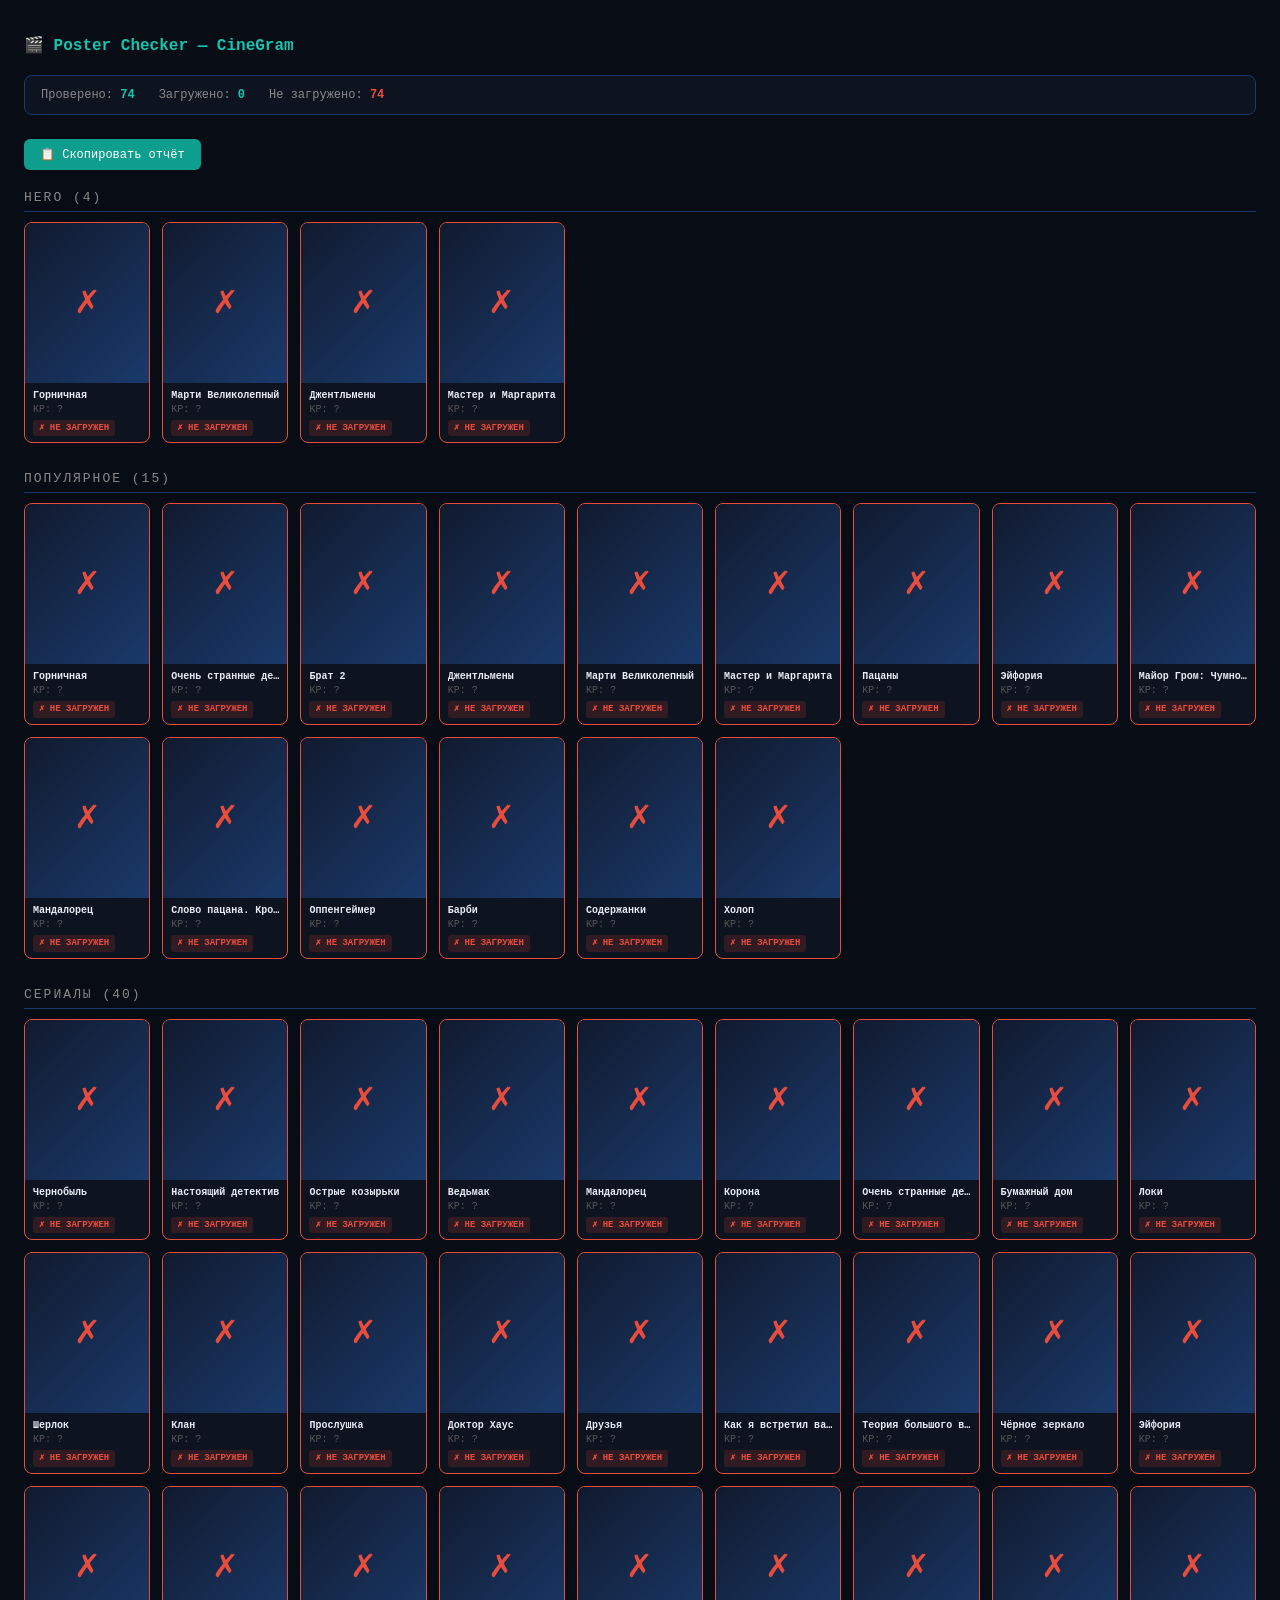
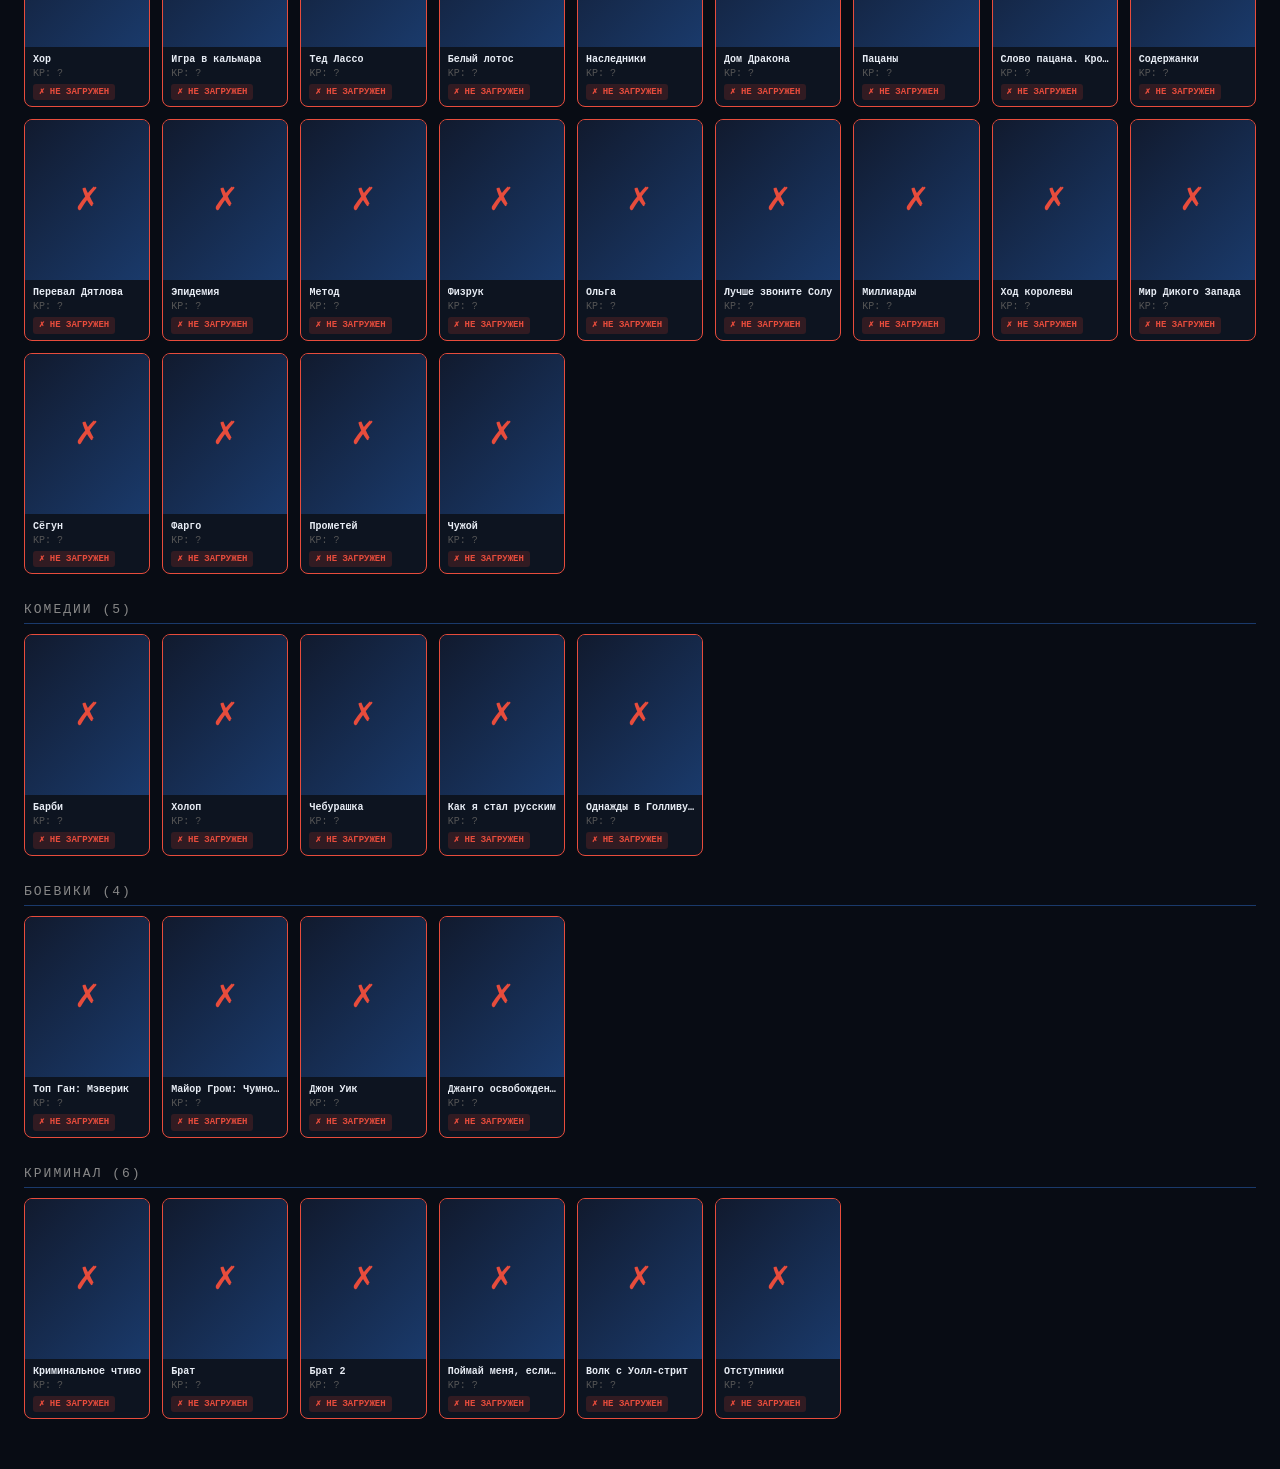
<file: poster-checker.html>
<!DOCTYPE html>
<html lang="ru">
<head>
<meta charset="UTF-8">
<meta name="viewport" content="width=device-width, initial-scale=1">
<title>Poster Checker</title>
<style>
  body { background: #080c14; color: #e8edf5; font-family: monospace; padding: 16px; }
  h1 { font-size: 16px; color: #14c4b0; margin-bottom: 20px; }
  .section { margin-bottom: 28px; }
  .section-title { font-size: 13px; color: #888; letter-spacing: 2px; text-transform: uppercase; margin-bottom: 10px; border-bottom: 1px solid #1a3a6b; padding-bottom: 6px; }
  .grid { display: grid; grid-template-columns: repeat(auto-fill, minmax(120px, 1fr)); gap: 12px; }
  .card { background: #0d1420; border-radius: 8px; overflow: hidden; border: 1px solid #1a3a6b; position: relative; }
  .card img { width: 100%; height: 160px; object-fit: cover; display: block; }
  .card-info { padding: 6px 8px; font-size: 10px; line-height: 1.4; }
  .card-title { color: #e8edf5; font-weight: bold; white-space: nowrap; overflow: hidden; text-overflow: ellipsis; }
  .card-id { color: #555; }
  .card-status { font-size: 9px; font-weight: bold; padding: 2px 6px; border-radius: 3px; display: inline-block; margin-top: 3px; }
  .ok    { background: rgba(14,158,142,0.2); color: #14c4b0; }
  .fail  { background: rgba(192,57,43,0.2);  color: #e74c3c; }
  .card.is-fail { border-color: #e74c3c; }
  .card.is-ok   { border-color: rgba(14,158,142,0.3); }
  .placeholder { width: 100%; height: 160px; background: linear-gradient(135deg, #111a2e, #1a3a6b); display: flex; align-items: center; justify-content: center; font-size: 24px; }
  .summary { background: #0d1420; border: 1px solid #1a3a6b; border-radius: 8px; padding: 12px 16px; margin-bottom: 24px; font-size: 12px; display: flex; gap: 24px; }
  .summary span { color: #888; }
  .summary b { color: #14c4b0; }
  .summary b.bad { color: #e74c3c; }
  #copyBtn { background: #0e9e8e; color: #fff; border: none; padding: 8px 16px; border-radius: 6px; font-family: monospace; font-size: 12px; cursor: pointer; margin-bottom: 20px; }
  #output { background: #0d1420; border: 1px solid #1a3a6b; border-radius: 8px; padding: 12px; font-size: 11px; color: #888; white-space: pre-wrap; max-height: 300px; overflow-y: auto; display: none; }
</style>
</head>
<body>
<h1>🎬 Poster Checker — CineGram</h1>
<div class="summary" id="summary">Проверяю постеры...</div>
<button id="copyBtn" onclick="copyReport()">📋 Скопировать отчёт</button>
<div id="output"></div>
<div id="sections"></div>

<script src="js/movies.js"></script>
<script>
const sections = [
  { id: "hero",    label: "Hero",        data: movies.hero },
  { id: "popular", label: "Популярное",  data: movies.popular },
  { id: "series",  label: "Сериалы",     data: movies.series },
  { id: "comedy",  label: "Комедии",     data: movies.comedy },
  { id: "action",  label: "Боевики",     data: movies.action },
  { id: "crime",   label: "Криминал",    data: movies.crime },
  { id: "docs",    label: "Документалки",data: movies.docs },
];

let totalOk = 0, totalFail = 0;
const report = [];
const container = document.getElementById("sections");

sections.forEach(section => {
  if (!section.data) return;

  const sec = document.createElement("div");
  sec.className = "section";
  sec.innerHTML = `<div class="section-title">${section.label} (${section.data.length})</div>`;
  const grid = document.createElement("div");
  grid.className = "grid";

  section.data.forEach(movie => {
    const kpId = movie.poster.match(/film_big\/(\d+)/)?.[1] || "?";
    const card = document.createElement("div");
    card.className = "card";

    // Пытаемся загрузить постер
    const img = new Image();
    img.crossOrigin = "anonymous";

    const placeholder = document.createElement("div");
    placeholder.className = "placeholder";
    placeholder.textContent = "⏳";

    const info = document.createElement("div");
    info.className = "card-info";
    info.innerHTML = `
      <div class="card-title" title="${movie.title}">${movie.title}</div>
      <div class="card-id">KP: ${kpId}</div>
      <div class="card-status" id="s_${section.id}_${kpId}">...</div>
    `;

    img.onload = () => {
      placeholder.textContent = "";
      placeholder.style.padding = "0";
      placeholder.style.background = "none";
      placeholder.appendChild(img);
      img.style.width = "100%";
      img.style.height = "160px";
      img.style.objectFit = "cover";
      img.style.display = "block";
      card.classList.add("is-ok");
      info.querySelector(".card-status").className = "card-status ok";
      info.querySelector(".card-status").textContent = "✓ ОК";
      totalOk++;
      updateSummary();
      report.push({ section: section.label, title: movie.title, kpId, status: "OK", url: movie.poster });
    };

    img.onerror = () => {
      placeholder.textContent = "✗";
      placeholder.style.color = "#e74c3c";
      placeholder.style.fontSize = "32px";
      card.classList.add("is-fail");
      info.querySelector(".card-status").className = "card-status fail";
      info.querySelector(".card-status").textContent = "✗ НЕ ЗАГРУЖЕН";
      totalFail++;
      updateSummary();
      report.push({ section: section.label, title: movie.title, kpId, status: "FAIL", url: movie.poster });
    };

    img.src = movie.poster + "?t=" + Date.now(); // cache-bust

    card.appendChild(placeholder);
    card.appendChild(info);
    grid.appendChild(card);
  });

  sec.appendChild(grid);
  container.appendChild(sec);
});

function updateSummary() {
  const total = totalOk + totalFail;
  document.getElementById("summary").innerHTML = `
    <span>Проверено: <b>${total}</b></span>
    <span>Загружено: <b>${totalOk}</b></span>
    <span>Не загружено: <b class="bad">${totalFail}</b></span>
  `;
}

function copyReport() {
  const lines = report.map(r =>
    `[${r.status}] [${r.section}] ${r.title} | KP: ${r.kpId} | ${r.url}`
  ).join("\n");
  navigator.clipboard?.writeText(lines).catch(() => {});
  const out = document.getElementById("output");
  out.style.display = "block";
  out.textContent = lines;
}
</script>
</body>
</html>
</file>
